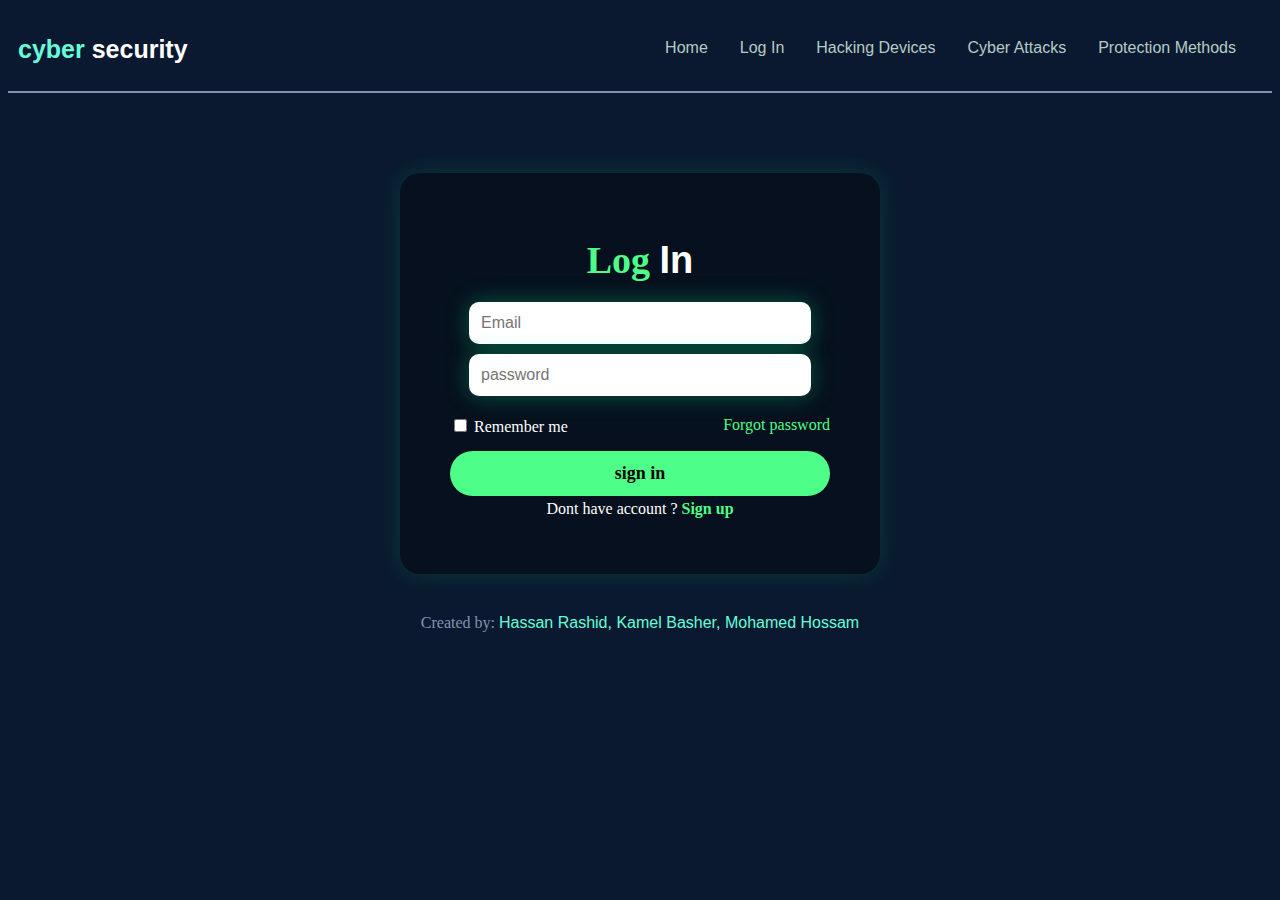
<file: log-In-rpoject.html>
<html>
    <head>
        <meta charset="UTF-8">
        <meta name="viewport" content="width=device-width, initial-scale=1.0">
        <link rel="stylesheet" href="Header.css">
        <link rel="stylesheet" href="log-in-protect.css">
        <title>log in</title>
    </head>
    <body>
        <header>
            <h1 class="Logo"> <samp> cyber </samp> security </h1>
            <ul class="links">
                <li> <a href="home-project.html"> <button> Home </button> </a> </li>
                <li> <a href="log-in-rpoject.html"> <button> Log In </button> </a> </li>
                <li> <a href="hacking-Devices-project.html"> <button> Hacking Devices </button> </a> </li>
                <li> <a href="Ccyber-Attacks-project.html"> <button> Cyber Attacks </button> </a> </li>
                <li> <a href="protection-methods-project.html"> <button> Protection Methods </button> </a> </li>
             </ul>
        </header>
        <form>
        <div class="login-box">
        <div class="login-header">
            <h1>Log <span>In</span> </h1>
        </div>
        <div class="input-box">
            <input type="email" class="input-field" placeholder="Email" autocomplete="off" required name="Email">
        </div>
         <div class="input-box">
            <input type="password" class="input-field" placeholder="password" autocomplete="off" required name="Passwords">
        </div>
        <div class="forgot">
            <section>
                <input type="checkbox" id="check">
                <label for="check" >Remember me</label> 
            </section>
            <section>
                    <a href="#" class="Forgot-password">Forgot password</a>
            </section>
        </div>
            <div class="input-submit">
                 <button class="sumbit-btn" id="submit"></button>
                 <label for="submit">sign in</label>
            </div>
            <div class="sign-up-link">
                <P>Dont have account ? <a href="#"class="Sign-up">Sign up</a></P>
            </div>
        </div>
        </form>
        <footer>
             <p class="footer-p">Created by: <span>Hassan Rashid, Kamel Basher, Mohamed Hossam</span></p>
        </footer>
    </body>
</html>
</file>
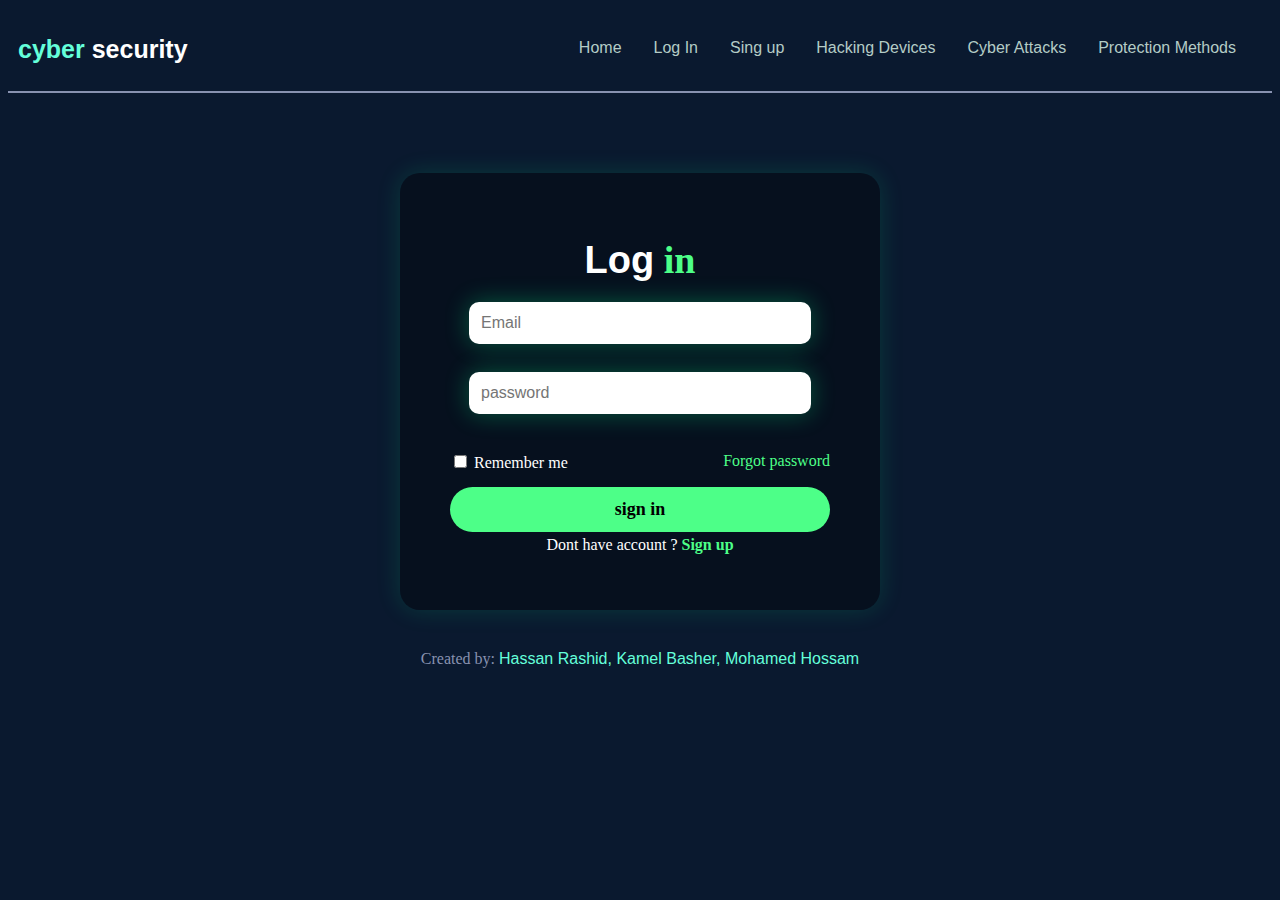
<file: Log-In-rpoject.html>
<html>
    <head>
        <meta charset="UTF-8">
        <meta name="viewport" content="width=device-width, initial-scale=1.0">
        <link rel="stylesheet" href="Header.css">
        <link rel="stylesheet" href="log-in-protect.css">
        <title>log in</title>
    </head>
    <body>
        <header>
            <h1 class="Logo"> <samp> cyber </samp> security </h1>
            <ul class="links">
                <li> <a href="index.html"> <button> Home </button> </a> </li>
                <li> <a href="Log-In-rpoject.html"> <button> Log In </button> </a> </li>
                <li> <a href="sing-up-project.html"> <button> Sing up</button> </a> </li>
                <li> <a href="Hacking-Devices-project.html"> <button> Hacking Devices </button> </a> </li>
                <li> <a href="Cyber-Attacks-project.html"> <button> Cyber Attacks </button> </a> </li>
                <li> <a href="Protection-Methods-project.html"> <button> Protection Methods </button> </a> </li>
             </ul>
        </header>
        <form>
        <div class="login-box">
        <div class="login-header">
            <h1><span>Log</span> in </h1>
        </div>
        <div class="input-box">
            <input type="email" class="input-field" placeholder="Email" autocomplete="off" required name="Email">
        </div>
        <br>
         <div class="input-box">
            <input type="password" class="input-field" placeholder="password" autocomplete="off" required name="Passwords">
        </div>
        <br>
        <div class="forgot">
            <section>
                <input type="checkbox" id="check">
                <label for="check" >Remember me</label> 
            </section>
            <section>
                    <a href="#" class="Forgot-password">Forgot password</a>
            </section>
        </div>
            <div class="input-submit">
                 <button class="sumbit-btn" id="submit"></button>
                 <label for="submit">sign in</label>
            </div>
            <div class="sign-up-link">
                <P>Dont have account ? <a href="sing-up-project.html"class="Sign-up">Sign up</a></P>
            </div>
        </div>
        </form>
        <footer>
             <p class="footer-p">Created by: <span>Hassan Rashid, Kamel Basher, Mohamed Hossam</span></p>
        </footer>
    </body>
</html>
</file>
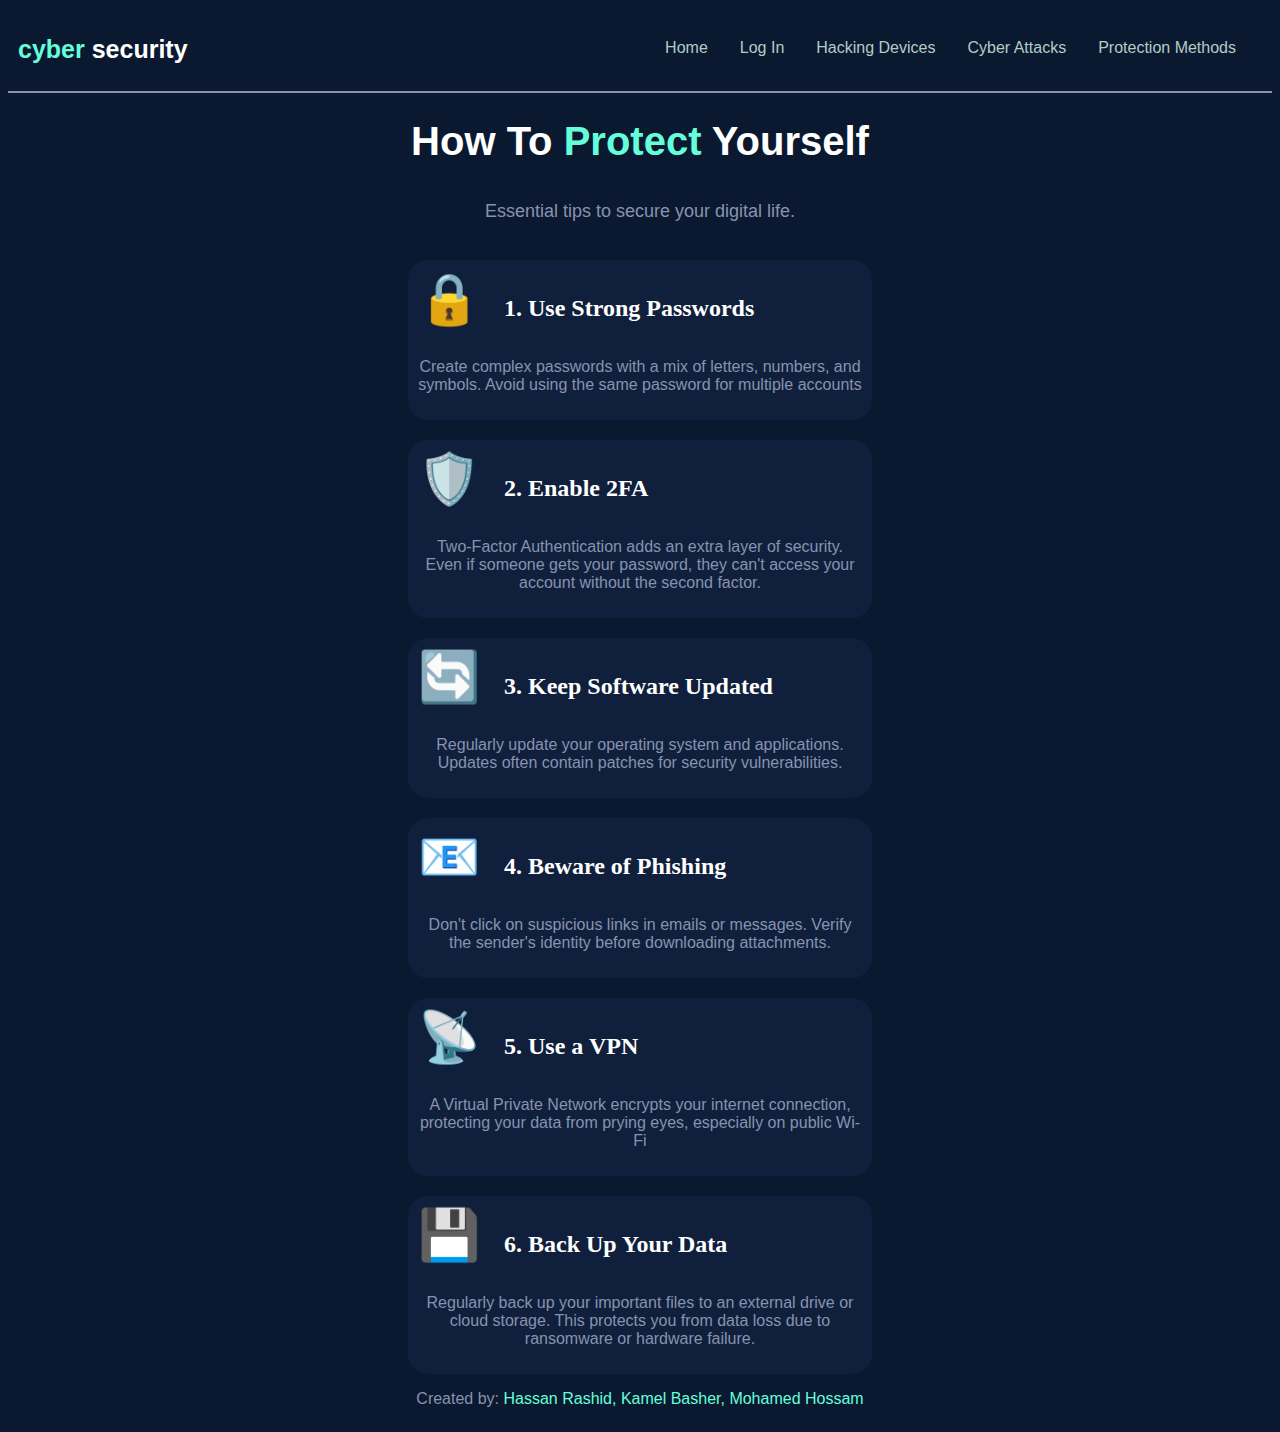
<file: protection-methods-project.html>
<html>
    <head>
        <link rel="stylesheet" href="Header.css">
        <link rel="stylesheet" href="protection-methods-project.css">
        <meta cherset="UTF-8">
        <title> cyber security </title>
    </head>
    <body>
        <header>
            <h1 class="Logo"><span> cyber</span> security </h1>
            <ul class="links">
                <li> <a href="home-project.html"> <button> Home </button> </a> </li>
                <li> <a href="Log-In-rpoject.html"> <button> Log In </button> </a> </li>
                <li> <a href="Hacking-Devices-project.html"> <button> Hacking Devices </button> </a> </li>
                <li> <a href="Cyber-Attacks-project.html"> <button> Cyber Attacks </button> </a> </li>
                <li> <a href="Protection-Methods-project.html"> <button> Protection Methods </button> </a> </li>
        </ul>
        </header>
            <div class="Protection-Methods">
                <h1 class="Protect">How To <span>Protect</span> Yourself</h1>
                <p class="especially-P">Essential tips to secure your digital life.</p>
            </div>
            <div class="body">
            <div class="Emoji">🔒</div>
                <h2 class="Strong-Pass">1. Use Strong Passwords</h2>
                <p>Create complex passwords with a mix of letters, numbers, and symbols. Avoid using the same password for multiple accounts</p>
            </div>
            <div class="body"> 
            <div class="Emoji">🛡️</div>
                <h2 class="Update-Software">2. Enable 2FA</h2>
                <p>Two-Factor Authentication adds an extra layer of security. Even if someone gets your password, they can't access your account without the second factor.</p>
            </div>
            <div class="body">
            <div class="Emoji">🔄</div>
                <h2 class="Update-Software">3. Keep Software Updated</h2>
                <p>Regularly update your operating system and applications. Updates often contain patches for security vulnerabilities.</p>
                </div>
            <div class="body">
            <div class="Emoji">📧</div>
                <h2 class="Backup-Data">4. Beware of Phishing </h2>
                <p>Don't click on suspicious links in emails or messages. Verify the sender's identity before downloading attachments.</p>
            </div>
            <div class="body">
            <div class="Emoji">📡</div>
                <h2 class="Use-VPN">5. Use a VPN</h2>
                <p>A Virtual Private Network encrypts your internet connection, protecting your data from prying eyes, especially on public Wi-Fi</p>
            </div>
            <div class="body">
            <div class="Emoji">💾</div>
                <h2 class="Backup-Data">6. Back Up Your Data</h2>
                <p>Regularly back up your important files to an external drive or cloud storage. This protects you from data loss due to ransomware or hardware failure.</p>
            </div>
        <footer class="footer">
             <p>Created by: <span> Hassan Rashid, Kamel Basher, Mohamed Hossam</span></p>
        </footer>
    </body>
</html>
</file>
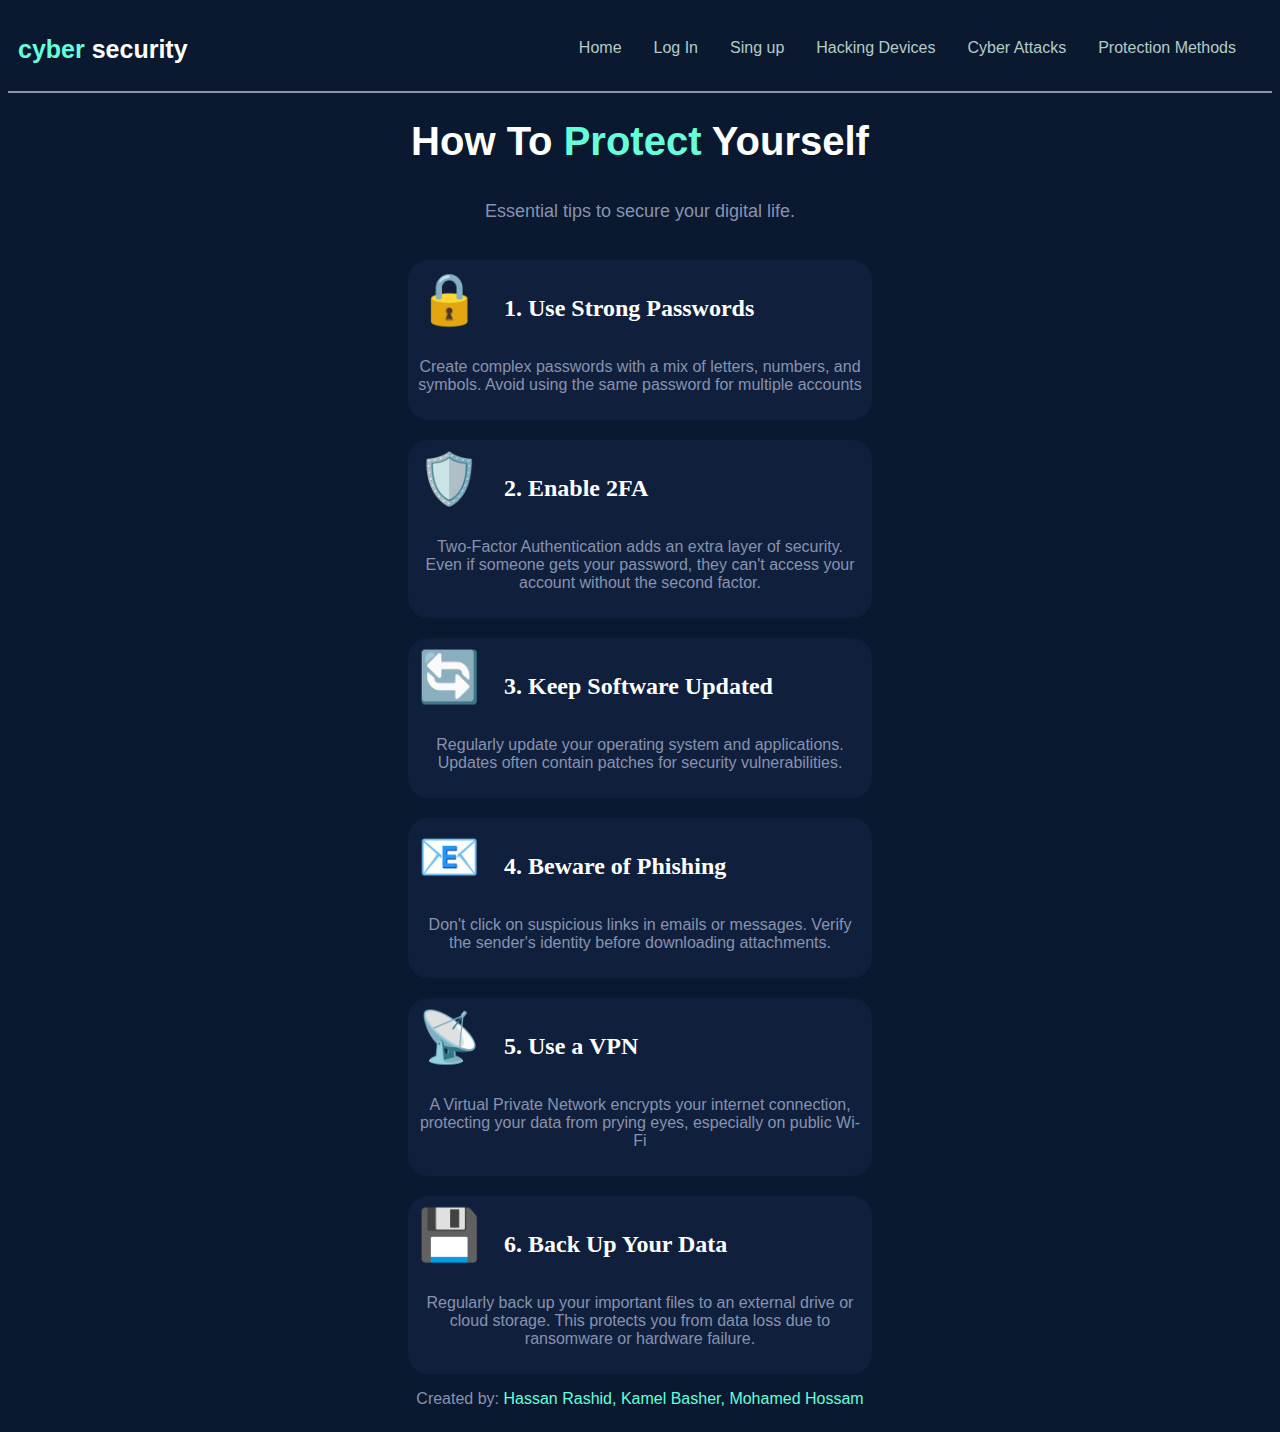
<file: Protection-Methods-project.html>
<html>
    <head>
        <link rel="stylesheet" href="Header.css">
        <link rel="stylesheet" href="protection-methods-project.css">
        <meta cherset="UTF-8">
        <title> cyber security </title>
    </head>
    <body>
        <header>
            <h1 class="Logo"><span> cyber</span> security </h1>
            <ul class="links">
                <li> <a href="index.html"> <button> Home </button> </a> </li>
                <li> <a href="Log-In-rpoject.html"> <button> Log In </button> </a> </li>
                <li> <a href="sing-up-project.html"> <button> Sing up</button> </a> </li>
                <li> <a href="Hacking-Devices-project.html"> <button> Hacking Devices </button> </a> </li>
                <li> <a href="Cyber-Attacks-project.html"> <button> Cyber Attacks </button> </a> </li>
                <li> <a href="Protection-Methods-project.html"> <button> Protection Methods </button> </a> </li>
        </ul>
        </header>
            <div class="Protection-Methods">
                <h1 class="Protect">How To <span>Protect</span> Yourself</h1>
                <p class="especially-P">Essential tips to secure your digital life.</p>
            </div>
            <div class="body">
            <div class="Emoji">🔒</div>
                <h2 class="Strong-Pass">1. Use Strong Passwords</h2>
                <p>Create complex passwords with a mix of letters, numbers, and symbols. Avoid using the same password for multiple accounts</p>
            </div>
            <div class="body"> 
            <div class="Emoji">🛡️</div>
                <h2 class="Update-Software">2. Enable 2FA</h2>
                <p>Two-Factor Authentication adds an extra layer of security. Even if someone gets your password, they can't access your account without the second factor.</p>
            </div>
            <div class="body">
            <div class="Emoji">🔄</div>
                <h2 class="Update-Software">3. Keep Software Updated</h2>
                <p>Regularly update your operating system and applications. Updates often contain patches for security vulnerabilities.</p>
                </div>
            <div class="body">
            <div class="Emoji">📧</div>
                <h2 class="Backup-Data">4. Beware of Phishing </h2>
                <p>Don't click on suspicious links in emails or messages. Verify the sender's identity before downloading attachments.</p>
            </div>
            <div class="body">
            <div class="Emoji">📡</div>
                <h2 class="Use-VPN">5. Use a VPN</h2>
                <p>A Virtual Private Network encrypts your internet connection, protecting your data from prying eyes, especially on public Wi-Fi</p>
            </div>
            <div class="body">
            <div class="Emoji">💾</div>
                <h2 class="Backup-Data">6. Back Up Your Data</h2>
                <p>Regularly back up your important files to an external drive or cloud storage. This protects you from data loss due to ransomware or hardware failure.</p>
            </div>
        <footer class="footer">
             <p>Created by: <span> Hassan Rashid, Kamel Basher, Mohamed Hossam</span></p>
        </footer>
    </body>
</html>
</file>
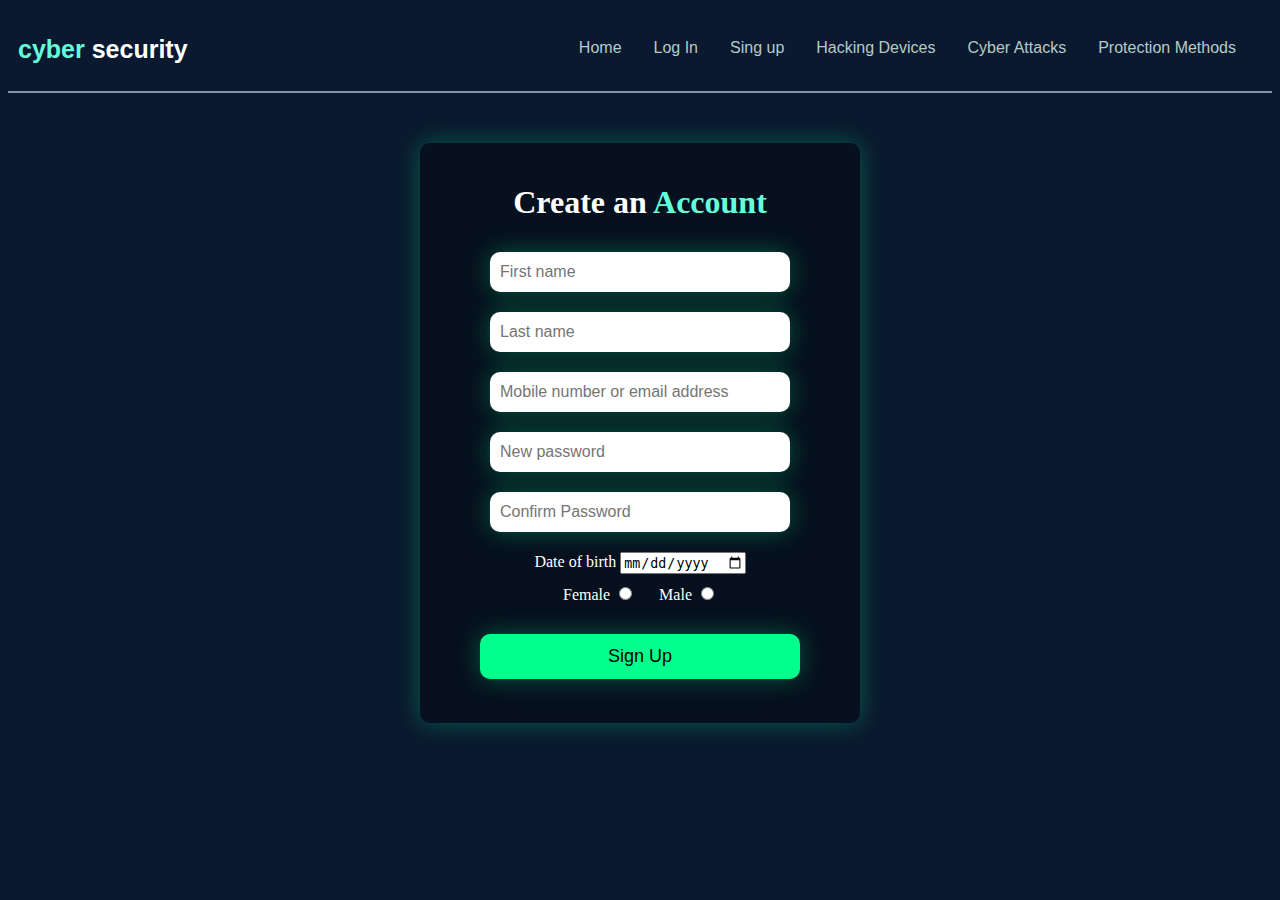
<file: sing-up-project.html>
<html>
<head>
    <meta charset="UTF-8">
    <meta name="viewport" content="width=device-width, initial-scale=1.0">
    <link rel="stylesheet" href="Header.css"> 
    <link rel="stylesheet" href="sing-up-project.css">
    <title> Sign Up</title>
</head>
<body>
        <header class="header">
            <h1 class="Logo"><samp> cyber</samp> security </h1>
            <ul class="links">
                <li> <a href="index.html"> <button> Home </button> </a> </li>
                <li> <a href="Log-In-rpoject.html"> <button> Log In </button> </a> </li>
                <li> <a href="sing-up-project.html"> <button> Sing up</button> </a> </li>
                <li> <a href="Hacking-Devices-project.html"> <button> Hacking Devices </button> </a> </li>
                <li> <a href="Cyber-Attacks-project.html"> <button> Cyber Attacks </button> </a> </li>
                <li> <a href="Protection-Methods-project.html"> <button> Protection Methods </button> </a> </li>
            </ul>
        </header>
    <div class="signup-container">
        <h1>Create an <snap> Account </snap> </h1>
        
        
        <form class="signup-form">
            <div class="name-fields">
                <input type="text" placeholder="First name" required>
                <input type="text" placeholder="Last name" required>
            </div>
            
            <input type="email" placeholder="Mobile number or email address" required>
            <input type="password" placeholder="New password" required>
            <input type="password" placeholder="Confirm Password " required>
            
            <div class="dateofbirth">
                <label for="dob" class="label-text">Date of birth</label>
                <input type="date" name="dateofbirth" required>

            </div>
            
            <div class="gender-options">
                
                <label>
                    Female
                    <input type="radio" name="gender" value="female" required>
                </label>

                <label>
                    Male
                    <input type="radio" name="gender" value="male">
                </label>
                
            </div>
            
            <button type="submit" class="signup-button">Sign Up</button>
        </form>
    </div>
</body>
</html>
</file>
<file: Header.css>
html{
    background-color: #0a192f;
}

.logo{
    display: inline-block;
    font-family: 'Franklin Gothic Medium', 'Arial Narrow', Arial, sans-serif;
    color: rgb(255, 255, 255);
    font-size: 25px;
}
samp{
    color: #64ffda;
    font-family :'Franklin Gothic Medium', 'Arial Narrow', Arial, sans-serif;
}
.links li button{
    display: inline-block;
    color: #b4ccc6;
    font-size: 16px;
    background-color: #0a192f;
    border: none;
    cursor: pointer;

}

.links {
    list-style: none;
    margin-top: 20px;
    margin-right: 20px;
    float: right;
    display: flex;
    gap: 20px;

}
header{
    background-color: #0a192f;
    padding: 10px;
    border-bottom: 2px solid #8892b0;
    font-family:'Franklin Gothic Medium', 'Arial Narrow', Arial, sans-serif;
}
.footer{
    text-align: center;
    font-family: 'Franklin Gothic Medium', 'Arial Narrow', Arial, sans-serif;
}
</file>
<file: log-in-protect.css>
form {
    margin-top: 80px;
    display: flex;
    justify-content: center;
    width: 100%;
}



.login-box {
    background: rgba(0, 0, 0, 0.35);
    padding: 40px 50px;
    border-radius: 20px;
    width: 380px;
    text-align: center;
    box-shadow: 0 0 25px rgba(0, 255, 140, 0.15);
}


.login-header h1 {
    color: #4dff88;
    font-size: 38px;
    margin-bottom: 20px;
}

.login-header span {
    color: white;
}


.input-field {
    width: 90%;
    padding: 12px;
    border: none;
    border-radius: 10px;
    font-size: 16px;
    margin-bottom: 10px;
    box-shadow: 0 0 25px rgba(0, 255, 140, 0.30);
}


.forgot {
    display: flex;
    justify-content: space-between;
    margin: 10px 0 15px;
    color: white;
    
}

.forgot a {
    color: #4dff88;
    text-decoration: none;
}

.sumbit-btn {
    width: 100%;
    height: 45px;
    background: #4dff88;
    border: none;
    border-radius: 50px;
    cursor: pointer;
}


.input-submit label {
    margin-top: -33px;
    font-size: 18px;
    font-weight: bold;
    pointer-events: none;
    display: block;
}


.sign-up-link {
    margin-top: 15px;
    color: white;
}

.sign-up-link a {
    color: #4dff88;
    font-weight: bold;
    text-decoration: none;
}
.footer-p{
    margin-top: 40px;
    color: #8892b0;
    text-align: center;
}
span{
    color: #64ffda;
    font-family :'Franklin Gothic Medium', 'Arial Narrow', Arial, sans-serif;
}
</file>
<file: protection-methods-project.css>
.Protection-Methods {
    color: rgb(255, 255, 255);
    text-align: center;
}
span{
    color: #64ffda;
    font-family: 'Franklin Gothic Medium', 'Arial Narrow', Arial, sans-serif;
}

div {
    color: #ffffff;
}
h2 {
    color: rgb(255, 255, 255);
    text-align: center;
    display: inline-block;
}

p {
    color: #8892b0;
    text-align: center;
    display: inline-block;
    font-family:'Franklin Gothic Medium', 'Arial Narrow', Arial, sans-serif;
    
}
.body{
    margin-left: 400px;
    margin-right: 400px;
    margin-top: 20px;
    padding: 10px;
    background-color: rgb(17, 34, 64, 0.8);
    border-radius: 20px;
    
}
.Emoji{
    font-size: 50px;
    text-align: left;
    display: inline-block;
    padding-bottom: 10px;
    margin-right: 20px;
}
.Protect{
    font-size: 40px;
 font-family: 'Franklin Gothic Medium', 'Arial Narrow', Arial, sans-serif;
}
.especially-P {
    color: #8892b0;
    font-size: 18px;
    margin-top: 10px;
    font-family: 'Segoe UI', Tahoma, Geneva, Verdana, sans-serif;
}
</file>
<file: sing-up-project.css>
.signup-container{
    width: 400px;
    height: 540px;
    margin: 50px auto;
    padding: 20px;
    border-radius: 10px;
    background: rgba(0, 0, 0, 0.35);
    box-shadow: 0 0 10px rgba(0, 0, 0, 0.3);
    color: #fff;
    text-align: center;
    box-shadow: 0 0 25px rgba(0, 255, 140, 0.30);
}
.signup-form input[type="text"],
.signup-form input[type="email"],
.signup-form input[type="password"] {
    width: 75%;
    height: 40px;
    padding: 10px;
    margin: 10px 0;
    border: none;
    border-radius: 10px;
    box-sizing: border-box;
    font-size: 16px;
    box-shadow: 0 0 25px rgba(0, 255, 140, 0.30);
    
}
.signup-form button {
    width: 80%;
    height: 45px;
    background-color: #00ff8c;
    border: none;
    border-radius: 10px;
    color: #000000;
    font-size: 18px;
    cursor: pointer;
    margin-top: 20px;
    box-shadow: 0 0 25px rgba(0, 255, 140, 0.30);
}

snap{
    color: #64ffda;
}
.gender-options {
    margin: 10px 0;
    text-align: center;
}
.gender-options label {
    margin: 0 10px;
    font-size: 16px;
}
.dateofbirth{
    margin-top: 10px;
    font-size: 16px;
}
</file>
